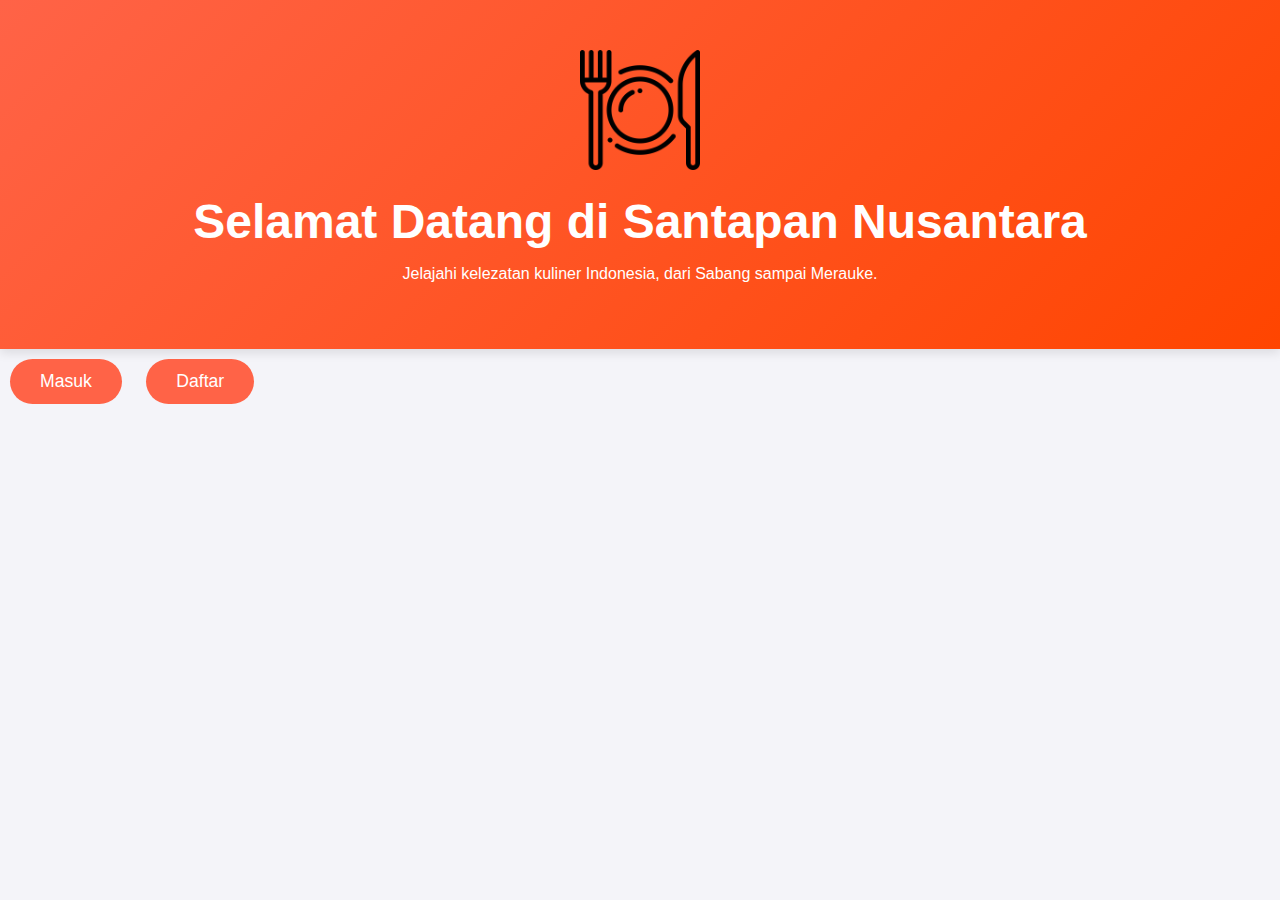
<file: Santapan-Nusantara/index.html>
<!DOCTYPE html>
<html lang="id">
<head>
    <meta charset="UTF-8">
    <meta name="viewport" content="width=device-width, initial-scale=1.0">
    <title>Santapan Nusantara</title>
    <link rel="stylesheet" href="assets/css/style.css">
</head>
<body>
    <header>
        <!-- Menambahkan Logo -->
        <img src="assets/images/restaurant.png" alt="Logo Santapan Nusantara" class="logo">
        <h1>Selamat Datang di Santapan Nusantara</h1>
        <p>Jelajahi kelezatan kuliner Indonesia, dari Sabang sampai Merauke.</p>
    </header>    
    <main>
        <div class="buttons-container">
            <a href="login.html" class="button">Masuk</a>
            <a href="register.html" class="button">Daftar</a>
        </div>
    </main>    
</body>
</html>
</file>
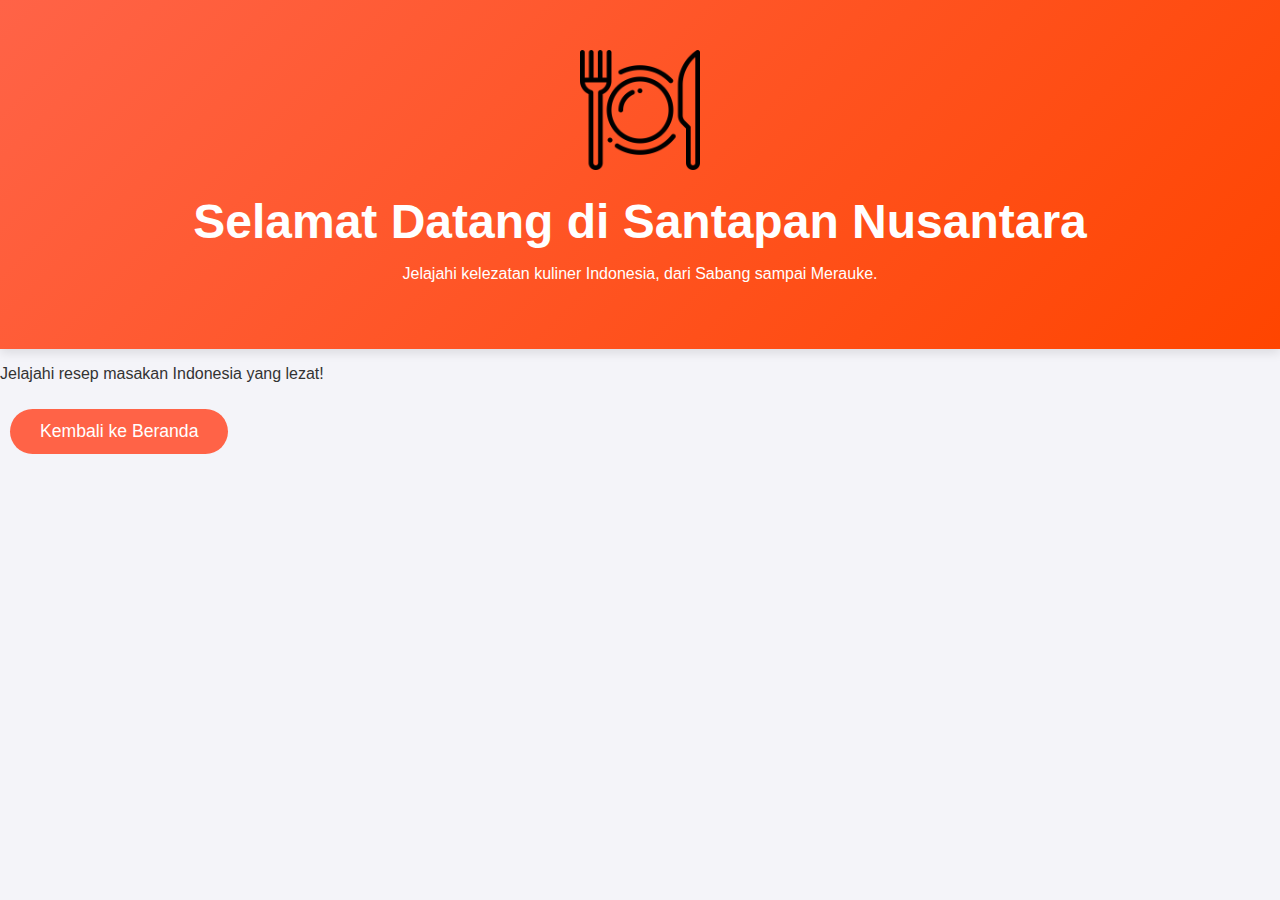
<file: Santapan-Nusantara/dashboard.html>
<!DOCTYPE html>
<html lang="id">
<head>
    <meta charset="UTF-8">
    <meta name="viewport" content="width=device-width, initial-scale=1.0">
    <title>Dashboard - Santapan Nusantara</title>
    <link rel="stylesheet" href="assets/css/style.css">
</head>
<body>
    <header>
        <!-- Menambahkan Logo -->
        <img src="assets/images/restaurant.png" alt="Logo Santapan Nusantara" class="logo">
        <h1>Selamat Datang di Santapan Nusantara</h1>
        <p>Jelajahi kelezatan kuliner Indonesia, dari Sabang sampai Merauke.</p>
    </header>
    
    <main>
        <p>Jelajahi resep masakan Indonesia yang lezat!</p>
        <a href="index.html" class="button">Kembali ke Beranda</a>
    </main>
</body>
</html>
</file>
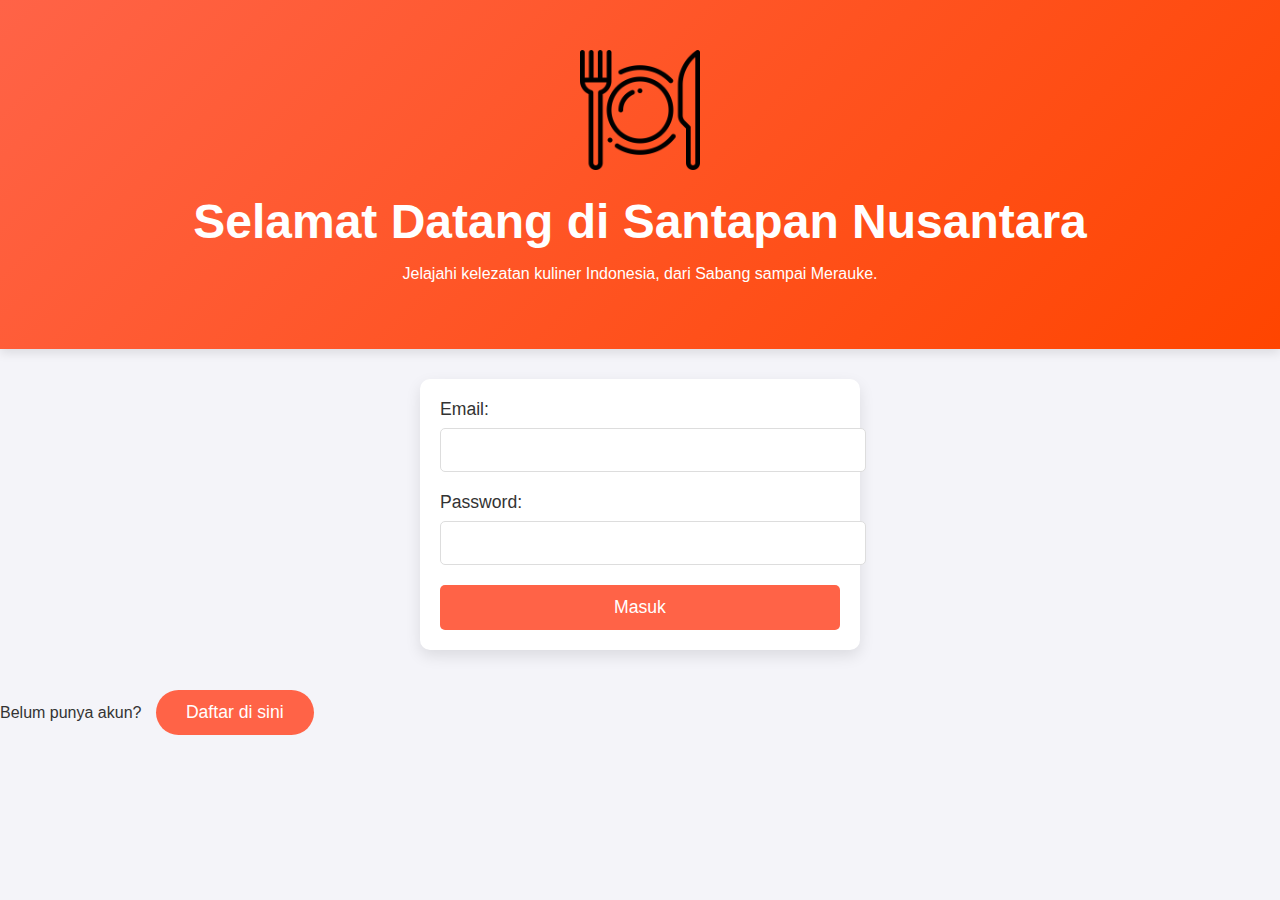
<file: Santapan-Nusantara/login.html>
<!DOCTYPE html>
<html lang="id">
<head>
    <meta charset="UTF-8">
    <meta name="viewport" content="width=device-width, initial-scale=1.0">
    <title>Login - Santapan Nusantara</title>
    <link rel="stylesheet" href="assets/css/style.css">
</head>
<body>
    <header>
        <!-- Menambahkan Logo -->
        <img src="assets/images/restaurant.png" alt="Logo Santapan Nusantara" class="logo">
        <h1>Selamat Datang di Santapan Nusantara</h1>
        <p>Jelajahi kelezatan kuliner Indonesia, dari Sabang sampai Merauke.</p>
    </header>
    
    <main>
        <form action="dashboard.html" method="post">
            <label for="email">Email:</label>
            <input type="email" id="email" name="email" required>
            <label for="password">Password:</label>
            <input type="password" id="password" name="password" required>
            <button type="submit">Masuk</button>
        </form>
        <p>Belum punya akun? <a href="register.html" class="button">Daftar di sini</a></p>
    </main>
</body>
</html>
</file>
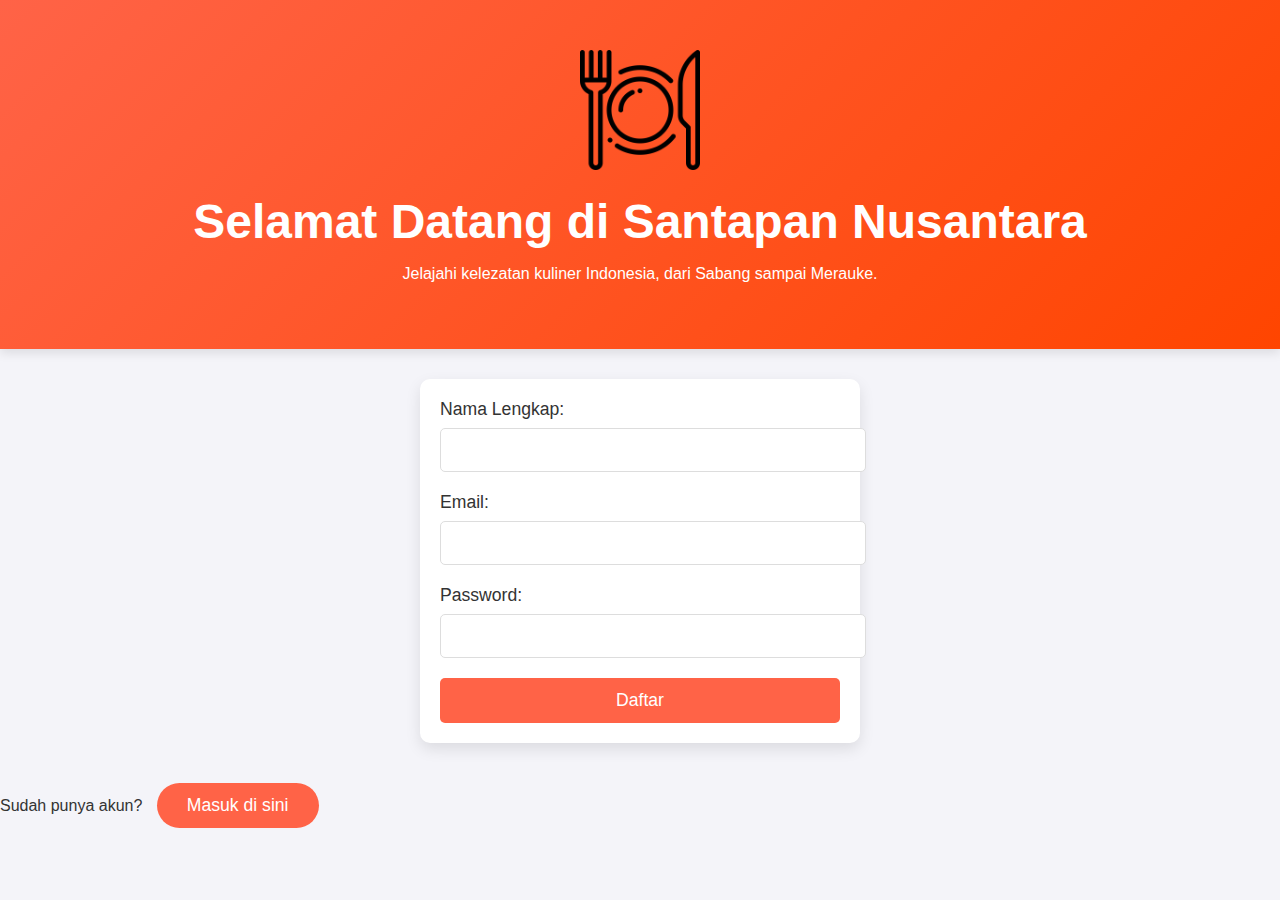
<file: Santapan-Nusantara/register.html>
<!DOCTYPE html>
<html lang="id">
<head>
    <meta charset="UTF-8">
    <meta name="viewport" content="width=device-width, initial-scale=1.0">
    <title>Daftar - Santapan Nusantara</title>
    <link rel="stylesheet" href="assets/css/style.css">
</head>
<body>
    <header>
        <!-- Menambahkan Logo -->
        <img src="assets/images/restaurant.png" alt="Logo Santapan Nusantara" class="logo">
        <h1>Selamat Datang di Santapan Nusantara</h1>
        <p>Jelajahi kelezatan kuliner Indonesia, dari Sabang sampai Merauke.</p>
    </header>
    
    <main>
        <form action="dashboard.html" method="post">
            <label for="name">Nama Lengkap:</label>
            <input type="text" id="name" name="name" required>
            <label for="email">Email:</label>
            <input type="email" id="email" name="email" required>
            <label for="password">Password:</label>
            <input type="password" id="password" name="password" required>
            <button type="submit">Daftar</button>
        </form>
        <p>Sudah punya akun? <a href="login.html" class="button">Masuk di sini</a></p>
    </main>
</body>
</html>
</file>
<file: Santapan-Nusantara/assets/css/style.css>
/* Global Styles */
body {
    font-family: 'Segoe UI', Tahoma, Geneva, Verdana, sans-serif;
    margin: 0;
    padding: 0;
    background-color: #f4f4f9;
    color: #333;
}

header {
    background: linear-gradient(135deg, #ff6347, #ff4500);
    color: white;
    text-align: center;
    padding: 50px 0;
    box-shadow: 0 4px 10px rgba(0, 0, 0, 0.1);
}

h1 {
    font-size: 3em;
    margin: 0;
}

h2, h3 {
    color: #ff6347;
}

/* Styling untuk logo */
.logo {
    width: 120px;  /* Ukuran lebar logo, sesuaikan dengan keinginan */
    height: auto;  /* Agar proporsional */
    margin-bottom: 20px;  /* Memberikan jarak antara logo dan teks di bawahnya */
}

/* Button Style */
.button {
    background: #ff6347;
    color: #fff;
    padding: 12px 30px;
    text-decoration: none;
    border-radius: 30px;
    font-size: 1.1em;
    transition: background 0.3s ease;
    display: inline-block;  /* Membuat tombol tetap berada dalam satu baris */
    margin: 10px;  /* Memberikan jarak antara tombol */
}

.button:hover {
    background: #ff4500;
}


/* Form Styles */
form {
    background: #fff;
    padding: 20px;
    border-radius: 10px;
    box-shadow: 0 6px 15px rgba(0, 0, 0, 0.1);
    width: 100%;
    max-width: 400px;
    margin: 30px auto;
}

form label {
    display: block;
    margin-bottom: 8px;
    font-size: 1.1em;
}

form input {
    width: 100%;
    padding: 12px;
    margin-bottom: 20px;
    border: 1px solid #ddd;
    border-radius: 5px;
    font-size: 1em;
}

form input:focus {
    border-color: #ff6347;
    outline: none;
}

form button {
    background-color: #ff6347;
    border: none;
    padding: 12px;
    border-radius: 5px;
    color: white;
    font-size: 1.1em;
    width: 100%;
    cursor: pointer;
}

form button:hover {
    background-color: #ff4500;
}

/* Responsive Styles */
@media (max-width: 768px) {
    header {
        padding: 30px 0;
    }

    h1 {
        font-size: 2.5em;
    }

    .button {
        font-size: 1em;
    }

    form {
        width: 90%;
    }
}
</file>
